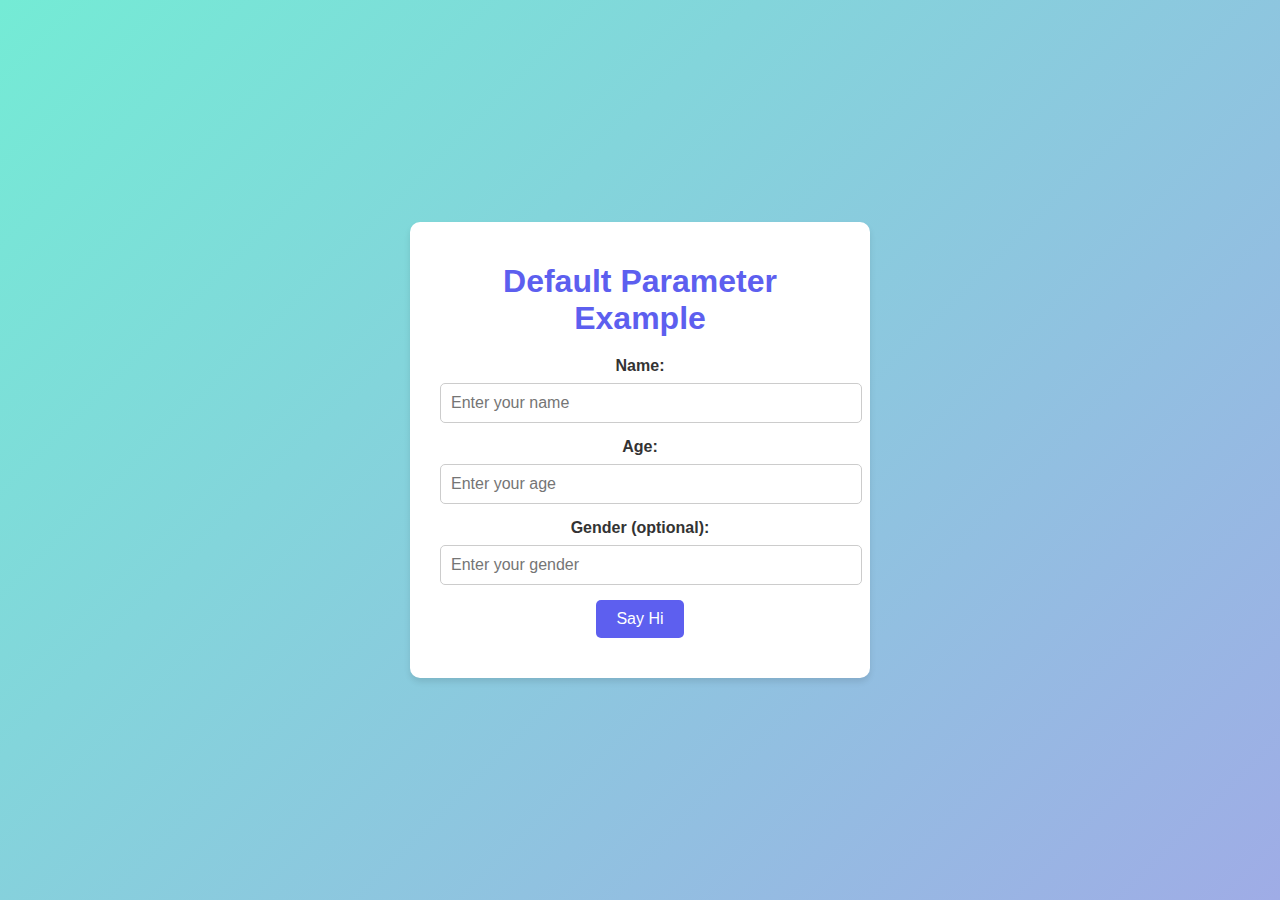
<file: index.html>
<!DOCTYPE html>
<html lang="en">
<head>
  <meta charset="UTF-8">
  <meta name="viewport" content="width=device-width, initial-scale=1.0">
  <title>Default Parameter Example</title>
  <style>
    body {
      font-family: Arial, sans-serif;
      margin: 0;
      padding: 0;
      background: linear-gradient(135deg, #74ebd5, #9face6);
      color: #333;
      display: flex;
      justify-content: center;
      align-items: center;
      height: 100vh;
    }

    .container {
      background-color: #fff;
      padding: 20px 30px;
      border-radius: 10px;
      box-shadow: 0 4px 6px rgba(0, 0, 0, 0.1);
      text-align: center;
      max-width: 400px;
      width: 100%;
    }

    .container h1 {
      margin-bottom: 20px;
      color: #5d5fef;
    }

    label {
      display: block;
      margin-bottom: 8px;
      font-weight: bold;
    }

    input {
      width: 100%;
      padding: 10px;
      margin-bottom: 15px;
      border: 1px solid #ccc;
      border-radius: 5px;
      font-size: 16px;
    }

    button {
      background-color: #5d5fef;
      color: #fff;
      border: none;
      padding: 10px 20px;
      font-size: 16px;
      cursor: pointer;
      border-radius: 5px;
      transition: background-color 0.3s;
    }

    button:hover {
      background-color: #4a4cd6;
    }

    .output {
      margin-top: 20px;
      font-size: 18px;
      color: #333;
    }
  </style>
</head>
<body>
  <div class="container">
    <h1>Default Parameter Example</h1>
    <label for="userName">Name:</label>
    <input type="text" id="userName" placeholder="Enter your name">

    <label for="age">Age:</label>
    <input type="number" id="age" placeholder="Enter your age">

    <label for="gender">Gender (optional):</label>
    <input type="text" id="gender" placeholder="Enter your gender">

    <button onclick="displayMessage()">Say Hi</button>

    <div class="output" id="output"></div>
  </div>
<!-- scripting for default parameter -->
  <script>
    function sayHi(userName, age = "20 +", gender = "NAN") { // Default parameter = "Unknown"
      if (!gender) {
        gender = "Unknown";
      }
      return `Hi ${userName}, you are ${age} years old and you are a ${gender}.`;
    }

    function displayMessage() {
      const userName = document.getElementById("userName").value;
      const age = document.getElementById("age").value;
      const gender = document.getElementById("gender").value;

      // Check if required fields are filled
      if (!userName || !age) {
        document.getElementById("output").textContent = "Please fill in all required fields (name and age).";
        return;
      }

      const message = sayHi(userName, age, gender);
      document.getElementById("output").textContent = message;
    }
  </script>
</body>
</html>
</file>
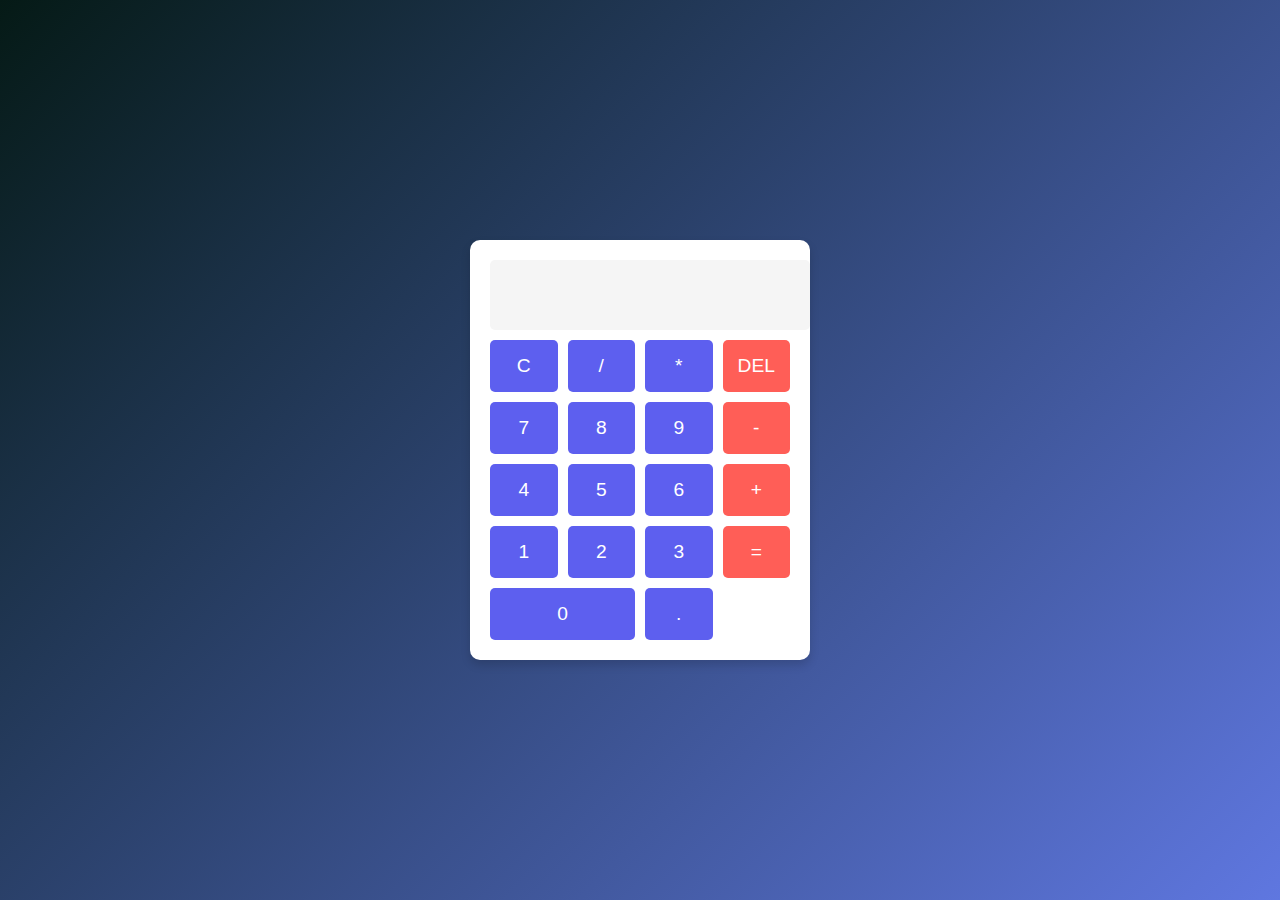
<file: calc.html>
<!DOCTYPE html>
<html lang="en">
<head>
  <meta charset="UTF-8">
  <meta name="viewport" content="width=device-width, initial-scale=1.0">
  <title>Simple Calculator</title>
  <link rel="stylesheet" href="/style.css">
</head>
<body>
  <div class="calculator">
    <input type="text" id="result" class="result" disabled>
    <div class="buttons">
      <button onclick="clearResult()">C</button>
      <button onclick="appendValue('/')">/</button>
      <button onclick="appendValue('*')">*</button>
      <button onclick="deleteLast()">DEL</button>
      <button onclick="appendValue('7')">7</button>
      <button onclick="appendValue('8')">8</button>
      <button onclick="appendValue('9')">9</button>
      <button onclick="appendValue('-')">-</button>
      <button onclick="appendValue('4')">4</button>
      <button onclick="appendValue('5')">5</button>
      <button onclick="appendValue('6')">6</button>
      <button onclick="appendValue('+')">+</button>
      <button onclick="appendValue('1')">1</button>
      <button onclick="appendValue('2')">2</button>
      <button onclick="appendValue('3')">3</button>
      <button onclick="calculateResult()">=</button>
      <button onclick="appendValue('0')" class="zero">0</button>
      <button onclick="appendValue('.')">.</button>
    </div>
  </div>
  <script src="/calcjs.js"></script>
</body>
</html>
</file>
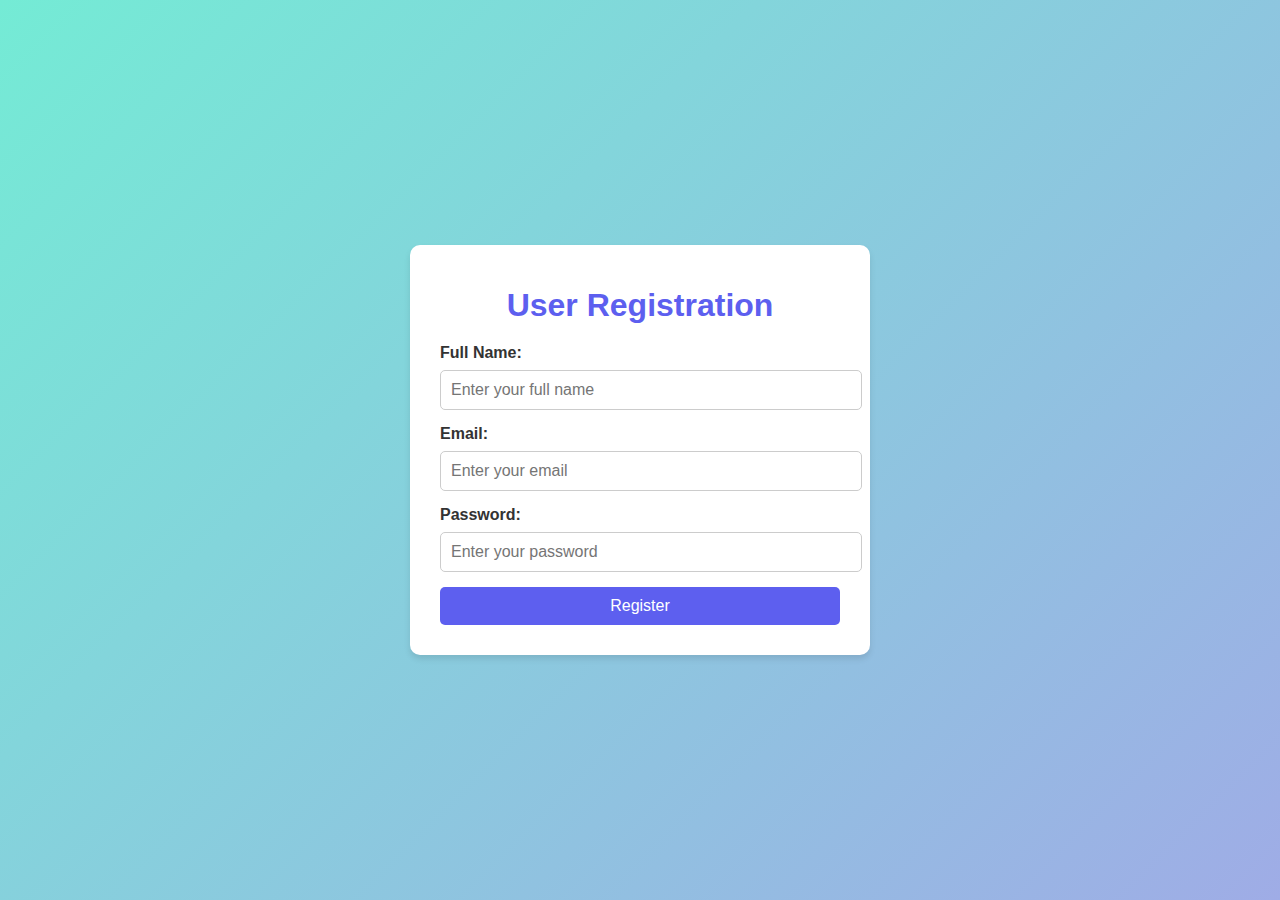
<file: nastedFun.html>
<!DOCTYPE html>
<html lang="en">
<head>
  <meta charset="UTF-8">
  <meta name="viewport" content="width=device-width, initial-scale=1.0">
  <title>User Registration</title>
  <style>
    body {
      font-family: Arial, sans-serif;
      margin: 0;
      padding: 0;
      background: linear-gradient(135deg, #74ebd5, #9face6);
      display: flex;
      justify-content: center;
      align-items: center;
      height: 100vh;
      color: #333;
    }

    .form-container {
      background-color: #fff;
      padding: 20px 30px;
      border-radius: 10px;
      box-shadow: 0 4px 6px rgba(0, 0, 0, 0.1);
      max-width: 400px;
      width: 100%;
    }

    .form-container h1 {
      text-align: center;
      color: #5d5fef;
      margin-bottom: 20px;
    }

    label {
      display: block;
      margin-bottom: 8px;
      font-weight: bold;
    }

    input {
      width: 100%;
      padding: 10px;
      margin-bottom: 15px;
      border: 1px solid #ccc;
      border-radius: 5px;
      font-size: 16px;
    }

    button {
      background-color: #5d5fef;
      color: #fff;
      border: none;
      padding: 10px 20px;
      font-size: 16px;
      cursor: pointer;
      border-radius: 5px;
      transition: background-color 0.3s;
      width: 100%;
    }

    button:hover {
      background-color: #4a4cd6;
    }

    .error {
      color: red;
      margin-bottom: 15px;
      text-align: left;
    }

    .success {
      color: green;
      text-align: center;
      margin-top: 10px;
    }
  </style>
</head>
<body>
  <div class="form-container">
    <h1>User Registration</h1>

    <div id="error" class="error"></div>

    <label for="name">Full Name:</label>
    <input type="text" id="name" placeholder="Enter your full name">

    <label for="email">Email:</label>
    <input type="email" id="email" placeholder="Enter your email">

    <label for="password">Password:</label>
    <input type="password" id="password" placeholder="Enter your password">

    <button onclick="registerUser()">Register</button>

    <div id="success" class="success"></div>
  </div>

  <script>
    function registerUser() {//the Main Function
      const name = document.getElementById('name').value.trim();
      const email = document.getElementById('email').value.trim();
      const password = document.getElementById('password').value.trim();
      const errorDiv = document.getElementById('error');
      const successDiv = document.getElementById('success');

      // Clear previous messages
      errorDiv.textContent = '';
      successDiv.textContent = '';

      // Validation
      if (!name || !email || !password) {
        errorDiv.textContent = 'All fields are required!';
        return;
      }

      if (password.length < 6) {
        errorDiv.textContent = 'Password must be at least 6 characters!';
        return;
      }

      // If all validations pass
      successDiv.textContent = `Welcome, ${name}! Your email ${email} is successfully registered.`;

      // Optionally, send data to the server here (e.g., using fetch or AJAX)
    }
  </script>
</body>
</html>
</file>
<file: style.css>
/* styles.css */
body {
  font-family: Arial, sans-serif;
  background: linear-gradient(135deg, #051a16, #5f77e0);
  display: flex;
  justify-content: center;
  align-items: center;
  height: 100vh;
  margin: 0;
}

.calculator {
  background-color: #fff;
  border-radius: 10px;
  box-shadow: 0 5px 10px rgba(0, 0, 0, 0.15);
  padding: 20px;
  width: 300px;
}

.result {
  width: 100%;
  height: 50px;
  font-size: 1.5rem;
  text-align: right;
  border: none;
  margin-bottom: 10px;
  padding: 10px;
  border-radius: 5px;
  background-color: #f5f5f5;
}

.buttons {
  display: grid;
  grid-template-columns: repeat(4, 1fr);
  gap: 10px;
}

button {
  background-color: #5d5fef;
  color: white;
  border: none;
  border-radius: 5px;
  padding: 15px;
  font-size: 1.2rem;
  cursor: pointer;
  transition: background-color 0.3s;
}

button:hover {
  background-color: #4a4cd6;
}

button.zero {
  grid-column: span 2;
}

button:active {
  transform: scale(0.95);
}

button:nth-child(4n) {
  background-color: #ff5e57;
}

button:nth-child(4n):hover {
  background-color: #d94b4b;
}
</file>
